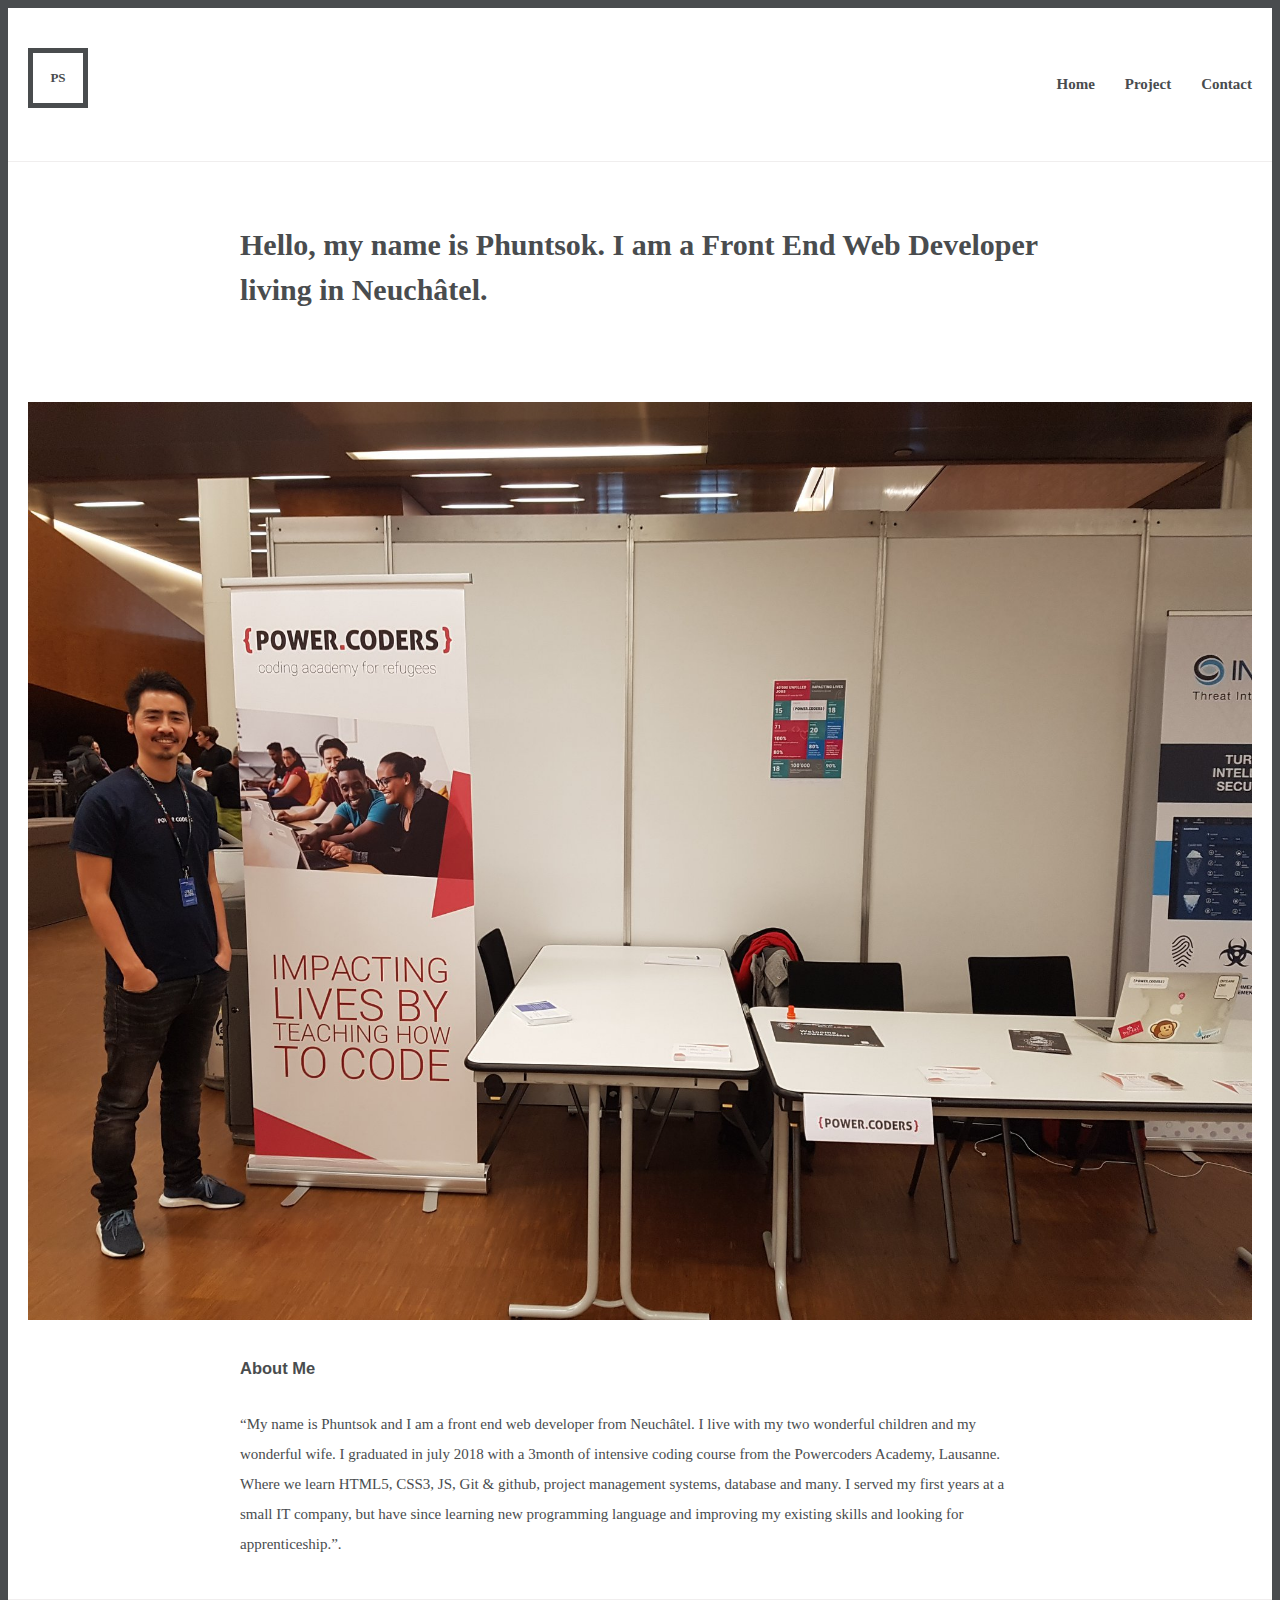
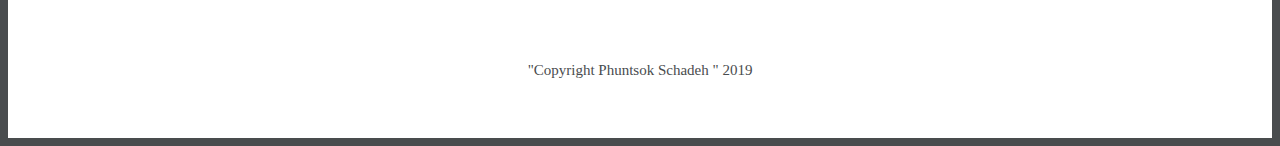
<file: index.html>
<!DOCTYPE html>
<html lang="en">
<head>
    <meta charset="UTF-8">
    <title>Home</title>
    <link rel="stylesheet" href="index.css">
</head>
<body>
    <header>
        <div class="outer-container">
            <nav class="nav-container">
                <a class="site-logo transition-link" href="/phuntsokschagdeh/index.html">
                    <span class="logo-text">PS</span>
                </a>
                <ul class="nav-right">
                    <li class="list-item"><a href="/phuntsokschagdeh/index.html">Home</a></li>
                    <li class="list-item"><a href="/phuntsokschagdeh/project.html">Project</a></li>
                    <li class="list-item"><a href="/phuntsokschagdeh/contact.html">Contact</a></li>
                </ul>
            </nav>
        </div>
    </header>
    <main class="main-content">
        <section class="inner-container hero">
            <h1>Hello, my name is Phuntsok. I am a Front End Web Developer living in
                Neuchâtel.
            </h1>
        </section>
        <section class="outer-container space-bottom">
            <img src="assets/images/powercoders-lausanne.jpg" alt="img">
        </section>
        <section class="inner-container space-bottom">
            <h3>About Me</h3>
            <p>
                “My name is Phuntsok and I am a front end web developer from Neuchâtel.
                I live with my two wonderful children and my wonderful wife.
                I graduated in july 2018 with a 3month of intensive coding course from the Powercoders Academy, Lausanne.
                Where we learn HTML5, CSS3, JS, Git & github, project management systems, database and many.
                I served my first years at a small IT company,
                but have since learning new programming language and improving my existing skills and looking for apprenticeship.”.
            </p>
        </section>
        <section class="cta-section border"></section>
    </main>
    <footer class="footer">
        <p>
            "Copyright Phuntsok Schadeh "
            <span id="footer-date">2019</span>
        </p>
    </footer>
</body>
</html>
</file>
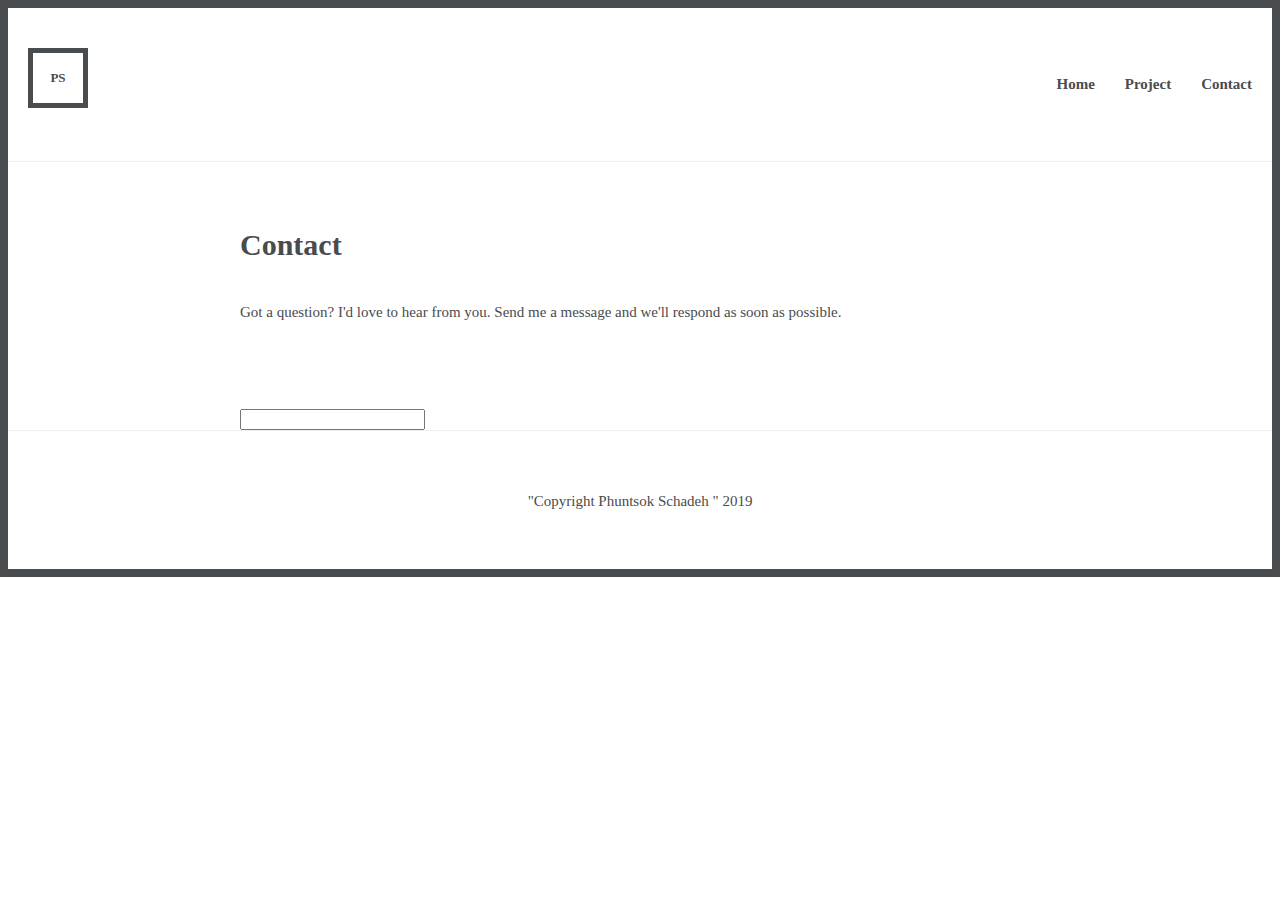
<file: contact.html>
<!DOCTYPE html>
<html lang="en">
<head>
    <meta charset="UTF-8">
    <title>Contact</title>
    <link rel="stylesheet" href="index.css">
</head>
<body>
    <header>
        <div class="outer-container">
            <nav class="nav-container">
                <a class="site-logo transition-link" href="/phuntsokschagdeh/index.html">
                    <span class="logo-text">PS</span>
                </a>
                <ul class="nav-right">
                    <li class="list-item"><a href="/phuntsokschagdeh/index.html">Home</a></li>
                    <li class="list-item"><a href="/phuntsokschagdeh/project.html">Project</a></li>
                    <li class="list-item"><a href="/phuntsokschagdeh/contact.html">Contact</a></li>
                </ul>
            </nav>
        </div>
    </header>
    <main class="main-content">
        <section class="inner-container hero">
            <h1>Contact</h1>
            <p>Got a question? I'd love to hear from you. Send me a message and we'll respond as soon as possible.</p>
        </section>
        <section class="border project-list">
            <div class="inner-container">
                <input type="text">
            </div>
        </section>
    </main>
    <footer class="footer">
        <p>
            "Copyright Phuntsok Schadeh "
            <span id="footer-date">2019</span>
        </p>
    </footer>
</body>
</html>
</file>
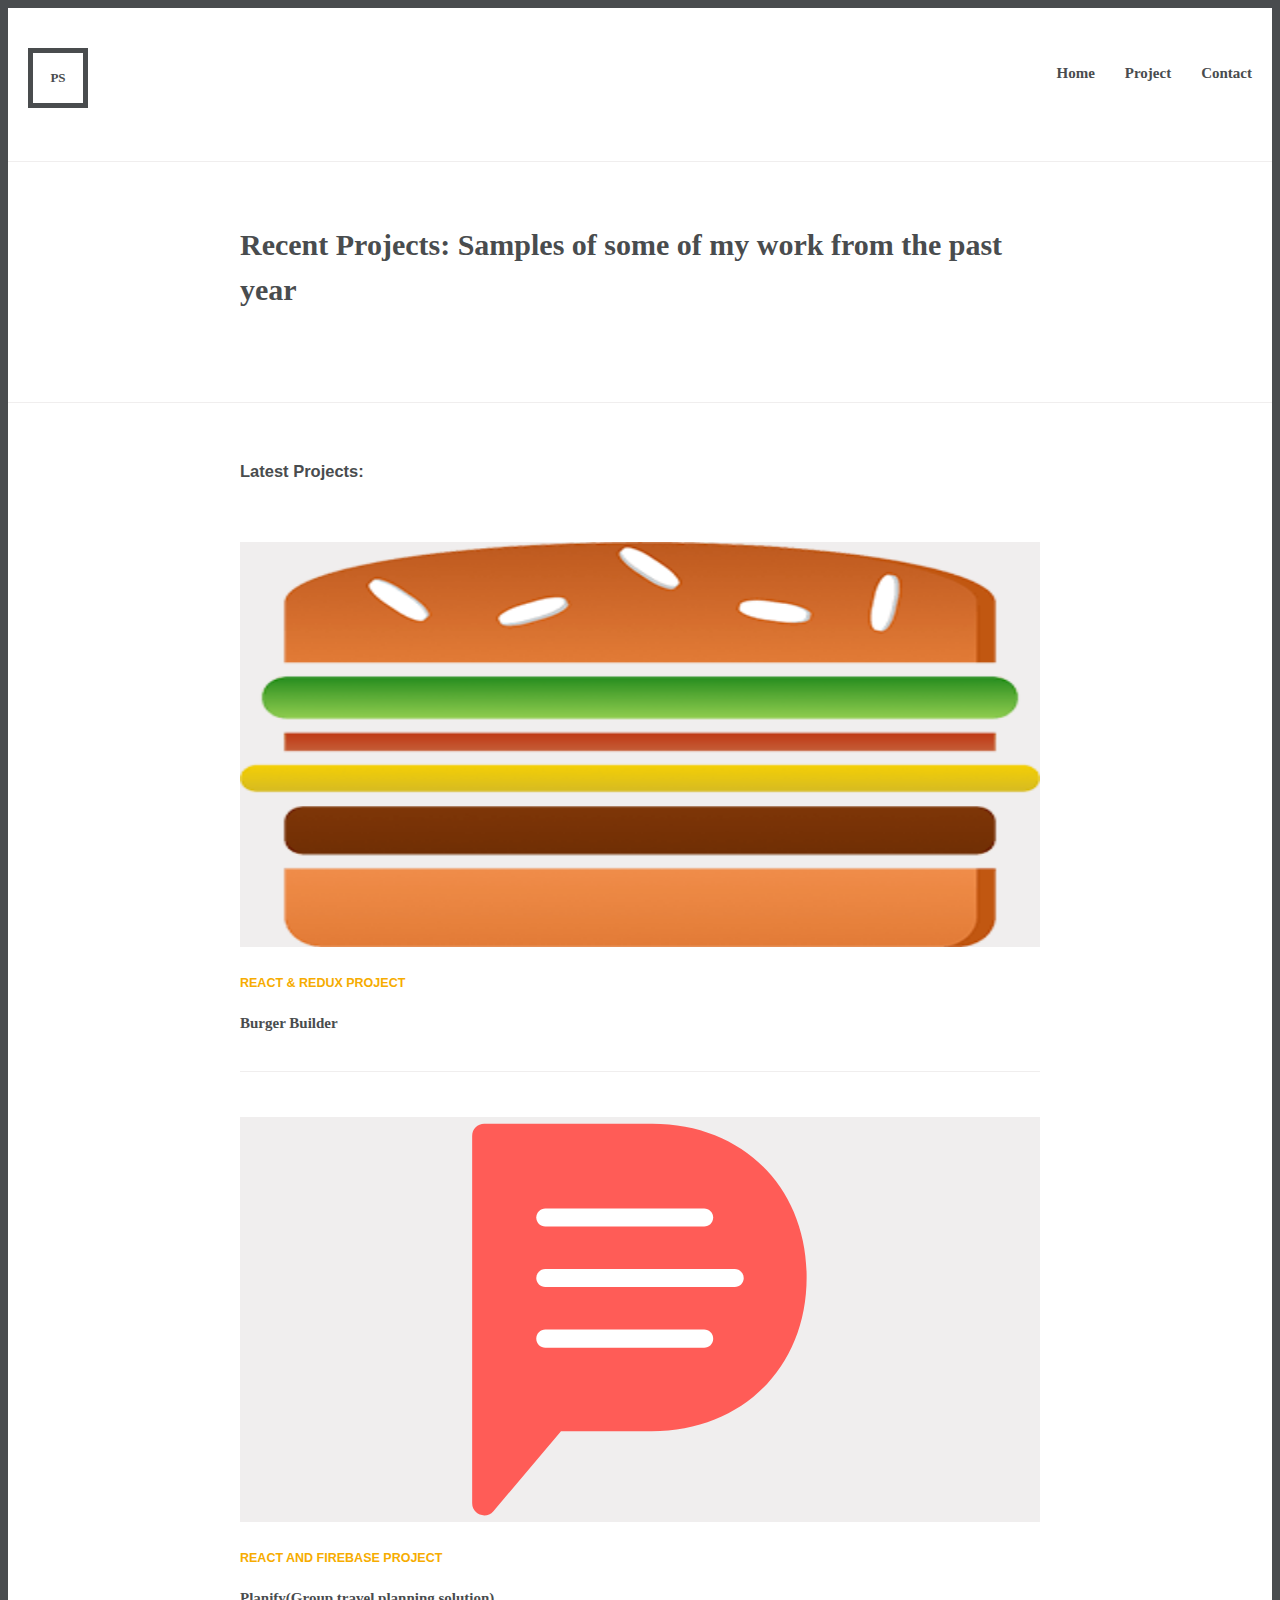
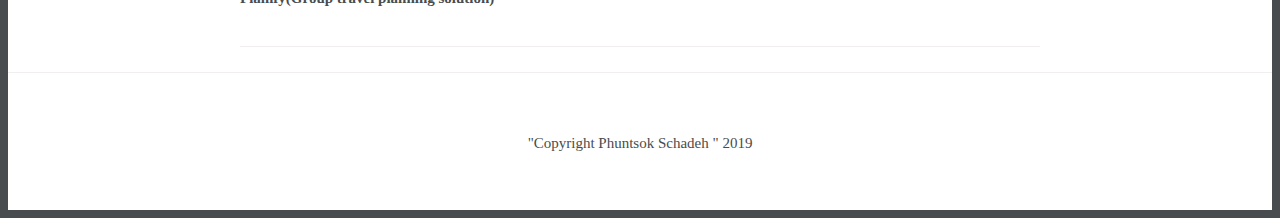
<file: project.html>
<!DOCTYPE html>
<html lang="en">
<head>
    <meta charset="UTF-8">
    <title>Projects</title>
    <link rel="stylesheet" href="index.css">
    <link rel="stylesheet" href="project.css">
</head>
<body>
    <header>
        <div class="outer-container">
            <nav class="nav-container">
                <a class="site-logo transition-link" href="/phuntsokschagdeh/index.html">
                    <span class="logo-text">PS</span>
                </a>
                <ul class="nav-right">
                    <li class="list-item"><a href="/phuntsokschagdeh/index.html">Home</a></li>
                    <li class="list-item"><a href="/phuntsokschagdeh/project.html">Project</a></li>
                    <li class="list-item"><a href="/phuntsokschagdeh/contact.html">Contact</a></li>
                </ul>
            </nav>
        </div>
    </header>
    <Main class="main-content">
        <section class="inner-container hero">
            <h1>Recent Projects: Samples of some of my work from the past year</h1>
        </section>
        <section class="border project-list">
            <div class="inner-container">
                <h3>Latest Projects: </h3>
                <ul class="post-list no-bullet">
                    <li class="border-bottom">
                        <a class="transition-link" href="https://react-my-burger-48c54.firebaseapp.com"></a>
                        <div class="card">
                            <a class="transition-link" href="https://react-my-burger-48c54.firebaseapp.com">
                                <img src="assets/images/burger-logo.png" alt="Burger Builder">
                            </a>
                            <a href="https://react-my-burger-48c54.firebaseapp.com" target="_blank" class="cta-button overlay-button transition-link">See Project
                                <span class="arrow-right">&#8594;</span>
                            </a>
                            <a href="" class="overlay transition-link"></a>
                        </div>
                        <h4>React & Redux project</h4>
                        <a href="https://react-my-burger-48c54.firebaseapp.com" target="_blank" >
                            <p>Burger Builder</p>
                        </a>
                    </li>
                    <li class="border-bottom">
                        <a class="transition-link" href="https://planify.io/manager/login"></a>
                        <div class="card">
                            <a class="transition-link" href="https://planify.io/manager/login">
                                <img src="assets/images/planify.svg" alt="burger-logo">
                            </a>
                            <a href="https://planify.io/manager/login" target="_blank" class="cta-button overlay-button transition-link">"
                                See Project
                             <span class="arrow-right">&#8594;</span>
                            </a>
                            <a href="" class="overlay transition-link"></a>
                        </div>
                        <h4>React and Firebase Project</h4>
                        <a href="https://planify.io/manager/login" target="_blank" >
                            <p>Planify(Group travel planning solution)</p>
                        </a>
                    </li>
                </ul>
            </div>
        </section>
        <section></section>
    </Main>
    <footer class="footer">
        <p>
            "Copyright Phuntsok Schadeh "
            <span id="footer-date">2019</span>
        </p>
    </footer>
</body>
</html>
</file>
<file: index.css>
html{
  font-size: 62.5%;
  font-family: libre Baskerville, Georgia, Serif;
  color: #494c4e;
}

body {
  border: 8px solid #494c4e;
  margin: 0;
}

/*   header section    */

header {
  border-bottom: 1px solid #f0eeee;
}
.outer-container, .inner-container {
  padding-left: 2em;
  padding-right: 2em;
}

.outer-container {
  padding-left: 2em;
  padding-right: 2em;
  max-width: 1280px;
  margin-left: auto;
  margin-right: auto;
}

.nav-container {
  padding-top: 4em;
  padding-bottom: 4em;
  display: flex;
  justify-content: space-between;
  align-items: center;
}

.site-logo {
  width: 50px;
  height: 50px;
  display: block;
  overflow: visible;
  border: 5px solid #494c4e;
  position: relative;
  transform: rotate(0deg);
  transition: transform .4s ease-in-out;
  flex-shrink: 0;
}

a {
  color: #494c4e;
  text-decoration: none;
  margin-bottom: 1.25em;
  font-weight: 700;
}

.site-logo .logo-text {
  position: absolute;
  top: 50%;
  left: 50%;
  transform: translate(-50%,-50%) rotate(0deg);
  transition: transform .4s ease-in-out;
  font-weight: 700;
  font-size: 13px;
}

.nav-right {
  display: flex;
  justify-content: flex-end;
  align-items: center;
}

h5, li.list-item {
  font-size: 1.5em;
  line-height: 1em;
}

.list-item {
  padding: 0;
  list-style: none;
}

li {
  margin-bottom: 1.5em;
}
h1, h2, h3, h4, h5, h6, li {
  font-weight: 700;
  margin: 0;
}

.list-item:not(:first-child) {
  margin-left: 2em;
}

/*     main content section     */

.hero {
  padding-top: 6em;
  padding-bottom: 6em;
}

.inner-container {
  max-width: 80em;
  margin-left: auto;
  margin-right: auto;
}

h1 {
  font-size: 3em;
  line-height: 1.5em;
  margin-bottom: 1em;
}

.outer-container {
  max-width: 1280px;
  margin-left: auto;
  margin-right: auto;
}

.space-bottom {
  margin-bottom: 4em;
}

img {
  display: block;
  width: 100%;
  height: auto;
  margin-bottom: 2em;
  background-color: #f0eeee;
}

h3 {
  font-size: 1.65em;
  line-height: 1em;
  margin-bottom: 2em;
}
h3, h4 {
  font-family: namun gothic,Arial,sans-serif;
  font-weight: 700;
}

p {
  font-size: 1.5em;
  line-height: 2em;
  margin-bottom: 1.5em;
}


/*   footer section    */

.footer {
  border-top: 1px solid #f0eeee;
  text-align: center;
  padding-bottom: 3em;
  padding-top: 4em;
}
</file>
<file: project.css>
.blog-list, .project-list {
  padding-top: 6em;
  padding-bottom: 1em;
}
.border {
  border-top: 1px solid #f0eeee;
}

h3 {
  font-size: 1.65em;
  line-height: 1em;
  margin-bottom: 2em;
}
h3, h4 {
  font-family: namun gothic, Arial, sans-serif;
  font-weight: 700;
}

ul.no-bullet {
  -webkit-margin-before: 0;
  -webkit-margin-after: 0;
  -webkit-padding-start: 0;
}

ul.no-bullet li {
  list-style: none;
}
.project-list li {
  padding-top: 3em;
  padding-bottom: 1em;
}
.border-bottom {
  border-bottom: 1px solid #f0eeee;
}
li {
  margin-bottom: 1.5em;
  padding-bottom: 2em;
}

.post-list li a {
  text-decoration: none;
}
a {
  color: #494c4e;
  text-decoration: none;
  margin-bottom: 1.25em;
  font-weight: 700;
}

.card {
  position: relative;
  margin-bottom: 3em;
}

.card img {
  margin: 0 auto;
  max-width: 100%;
}
img {
  display: block;
  width: 100%;
  height: 45vh;
  margin-bottom: 2em;
  background-color: #f0eeee;
}

.card .overlay-button {
  opacity: 0;
  color: #fff;
  text-align: center;
  position: absolute;
  top: 48%;
  left: 48%;
  transform: translate(-50%,-10%);
  transition: all .25s ease;
  z-index: 3;
}
.card:hover .overlay-button {
  opacity: 1;
  -webkit-transition: all 0.5s ease;
  -moz-transition: all 0.5s ease;
  transition: all 0.5s ease;
  -webkit-transform: translate(-50%, -50%);
  -moz-transform: translate(-50%, -50%);
  -ms-transform: translate(-50%, -50%);
  -o-transform: translate(-50%, -50%);
  transform: translate(-50%, -50%);
}
.card:hover .overlay {
  opacity: 0.8;
  -webkit-transition: all 0.25s ease;
  -moz-transition: all 0.25s ease;
  transition: all 0.25s ease;
}
.cta-button {
  border-radius: 5px;
  border: 1px solid #f6ac00;
  padding: 1em 1.5em;
  display: inline-block;
  font-size: 1.5em;
  font-style: italic;
  margin: 0 1em;
  margin-bottom: 1em;
  min-width: 10em;
  transition: all .25s ease;
}
a {
  font-weight: 700;
}

a:-webkit-any-link {
  cursor: pointer;
}

.arrow-right {
  padding-left: 10px;
}
.arrow-right, .arrow-left {
  display: inline-block;
  transition: all .25s ease;
}

a:hover .arrow-right {
  transform: translateX(5px);
  transition: all 0.25s ease;
  display: inline-block;
}
a:hover .arrow-left {
  transform: translateX(-5px);
  transition: all 0.25s ease;
  display: inline-block;
}

.card .overlay {
  opacity: 0;
  position: absolute;
  background-color: #494c4e;
  top: 0;
  width: 100%;
  height: 100%;
  z-index: 2;
}

h4 {
  font-size: 1.25em;
  line-height: 1em;
  margin-bottom: 1.5em;
  color: #f6ac00;
  text-transform: uppercase;
}
h3, h4 {
  font-family: namun gothic,Arial,sans-serif;
  font-weight: 700;
}
</file>
